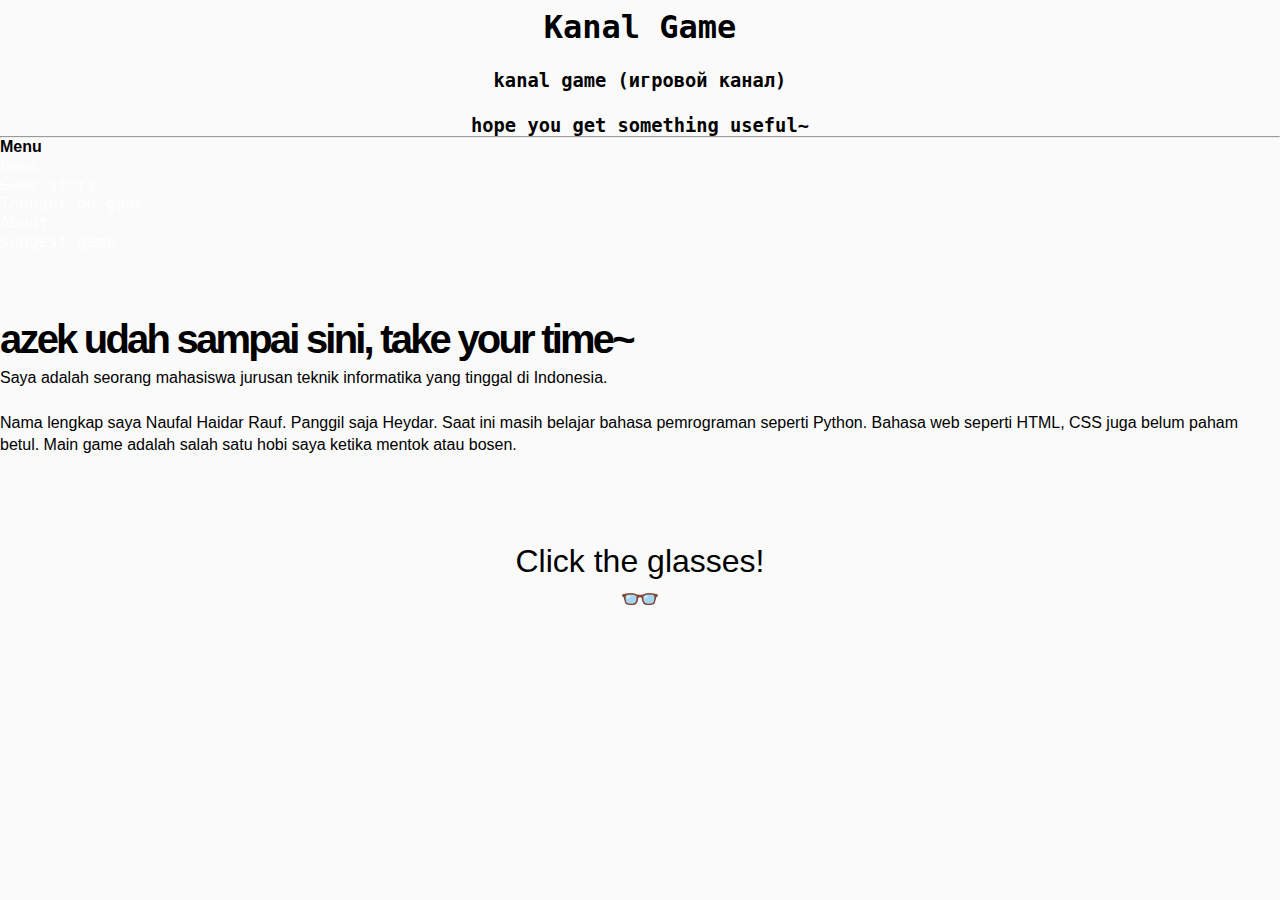
<file: WebHaidar_12342/about-me.html>
<!DOCTYPE html>
<html lang='en'>
<head>
	<meta charset="UTF-8"> 
    <meta name="viemport" content="width=device-width,intial-scale=1.0">
	<title>Kanal Game</title>
	<link rel='stylesheet' href='css/kanal-gameCss.css'>
</head>
<body>
	<header>
		<h1 style='text-align:center'> Kanal Game</h1>
		<h3 style='text-align:center'>kanal game (игровой канал)</h3>
		<h3 style='text-align:center'>hope you get something useful~</h3>
		<hr>
	</header>
	<nav>
        <div class="nav-name">
            <h4> Menu</h4>
        </div>

        <ul class="nav-links">
            <li>
                <a href="news.html">News</a>
            </li>
            
            
            <li>
                <a href="game-story.html">Game story</a>
            </li>
            

            <li>
                <a href="opinion.html">Thought on game</a>
            </li>
            

            <li>
                <a href="about-me.html">About</a>
            </li>
            
            
            <li>
                <a href="php/suggest_game.php">suggest game</a>
            </li>
            
        </ul>

        <div class="menuButton">
            <div class="line1"></div>
            <div class="line2"></div>
            <div class="line3"></div>

        </div>
    </nav>
	
	<div class="about-me">
		<h1>azek udah sampai sini, take your time~</h1>
		<p class="intro">Saya adalah seorang mahasiswa jurusan teknik informatika yang tinggal di Indonesia. </p>
		
		<p>
			Nama lengkap saya Naufal Haidar Rauf. Panggil saja Heydar. Saat ini masih belajar bahasa pemrograman seperti Python. Bahasa web seperti HTML, CSS juga belum paham betul. Main game adalah salah satu hobi saya ketika mentok atau bosen.
		</p>
	</div>
	
	<footer>
		<p>Click the glasses!</p>
		<script src="js/jawa_skript.js"></script>
		<span class="icon" onclick="setDarkMode()" id="darkButton">👓</span>
		
	</footer>

</body>
</html>
</file>
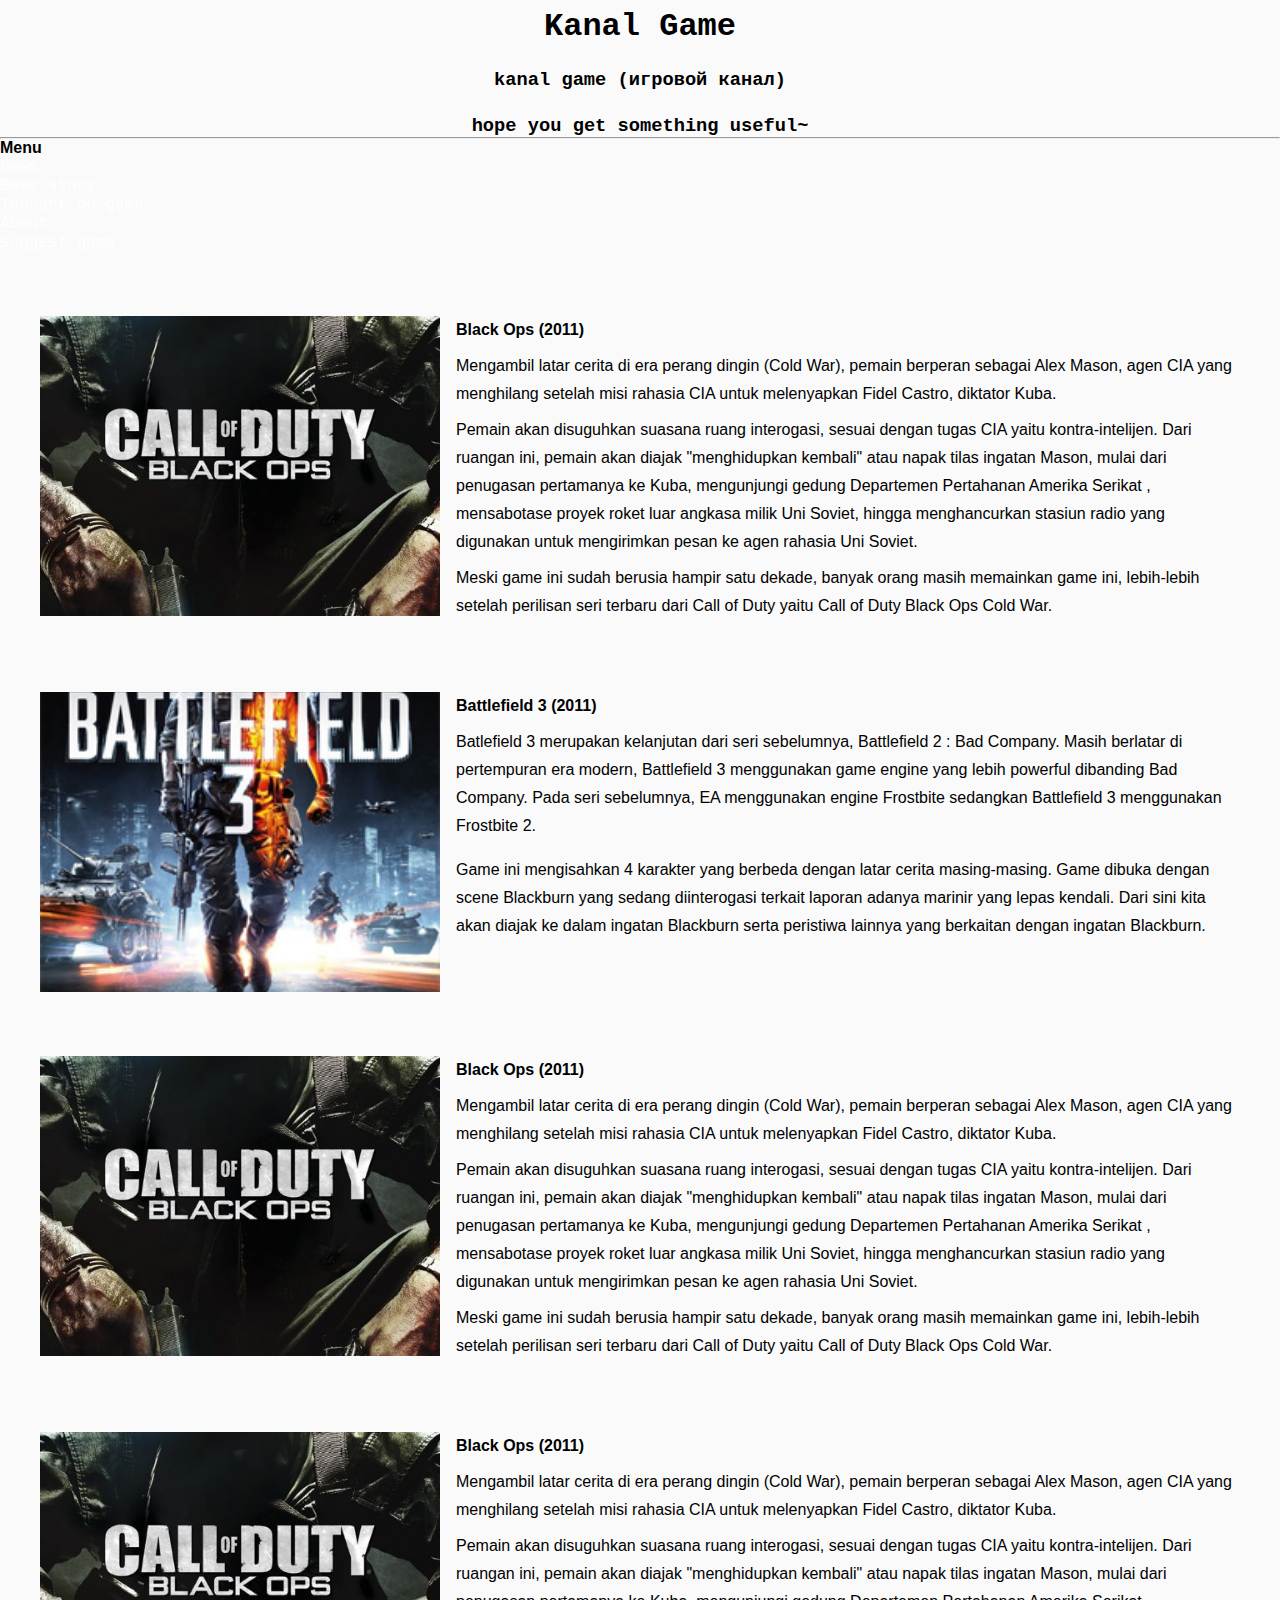
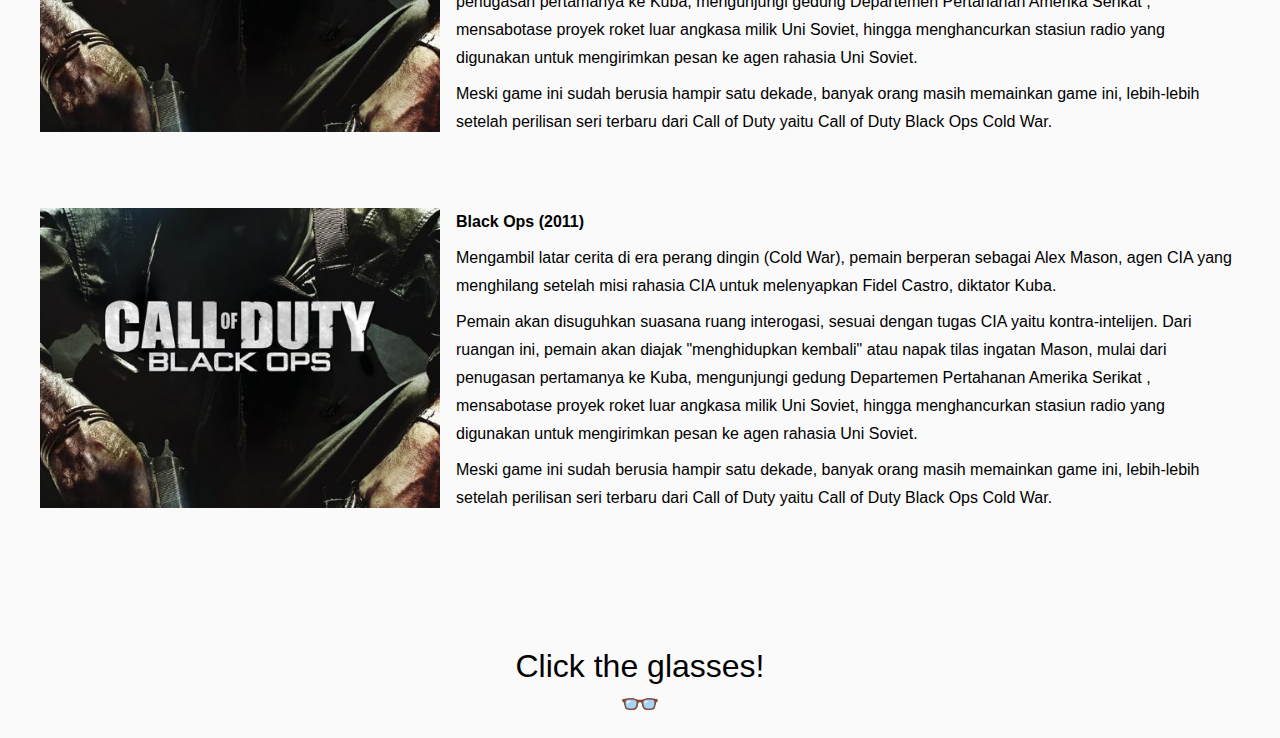
<file: WebHaidar_12342/game-story.html>
<!DOCTYPE html>
<html lang='en'>
<head>
	<meta charset="UTF-8"> 
    <meta name="viemport" content="width=device-width,intial-scale=1.0">
	<title>Kanal Game</title>
	<link rel='stylesheet' href='css/kanal-gameCss.css'>
</head>
<body>
	<header>
		<h1 style='text-align:center'> Kanal Game</h1>
		<h3 style='text-align:center'>kanal game (игровой канал)</h3>
		<h3 style='text-align:center'>hope you get something useful~</h3>
		<hr>
	</header>
	<nav>
        <div class="nav-name">
            <h4> Menu</h4>
        </div>

        <ul class="nav-links">
            <li>
                <a href="news.html">News</a>
            </li>
            
            
            <li>
                <a href="game-story.html">Game story</a>
            </li>
            

            <li>
                <a href="opinion.html">Thought on game</a>
            </li>
            

            <li>
                <a href="about-me.html">About</a>
            </li>
            
            
            <li>
                <a href="php/suggest_game.php">suggest game</a>
            </li>
            
        </ul>

        <div class="menuButton">
            <div class="line1"></div>
            <div class="line2"></div>
            <div class="line3"></div>

        </div>
    </nav>
	

	<div class="post">

		<!-- artikel ke-1 -->
		<div class="article">
            <div class="image-gameStory">
                <img src='img/call-of-duty-black-ops-cover-i8700.jpg' alt=''>	
            </div>

            <div class="detail-article">
                <div class="title-Of-article">Black Ops (2011)</div>
                <div class="description">
					Mengambil latar cerita di era perang dingin (Cold War), pemain berperan sebagai Alex Mason, agen CIA yang menghilang setelah misi rahasia CIA untuk melenyapkan Fidel Castro, diktator Kuba. 
				</div>
				
				<div class="description">
					Pemain akan disuguhkan suasana ruang interogasi, sesuai dengan tugas CIA yaitu kontra-intelijen. Dari ruangan ini, pemain akan diajak "menghidupkan kembali" atau napak tilas ingatan Mason, mulai dari penugasan pertamanya ke Kuba, mengunjungi gedung Departemen Pertahanan Amerika Serikat , mensabotase proyek roket luar angkasa milik Uni Soviet, hingga menghancurkan stasiun radio yang digunakan untuk mengirimkan pesan ke agen rahasia Uni Soviet.
				</div>
				<div class="description">
					Meski game ini sudah berusia hampir satu dekade, banyak orang masih memainkan game ini, lebih-lebih setelah perilisan seri terbaru dari Call of Duty yaitu Call of Duty Black Ops Cold War.
				</div>
            
        

            </div>
        </div>


		<!-- artikel ke-2 -->
		<div class="article">
			<div class="image-gameStory">
                <img src='img/Battlefield_3_Game_Cover.jpg' alt=''>	
            </div>

            <div class="detail-article">
                <div class="title-Of-article">Battlefield 3 (2011)</div>
                <div class="description">
					Batlefield 3 merupakan kelanjutan dari seri sebelumnya, Battlefield 2 : Bad Company. Masih berlatar di pertempuran era modern, Battlefield 3 menggunakan game engine yang lebih powerful dibanding Bad Company. Pada seri sebelumnya, EA menggunakan engine Frostbite sedangkan Battlefield 3 menggunakan Frostbite 2.
				</div>
				
				<div class="description">
					
				</div>
				<div class="description">
					Game ini mengisahkan 4 karakter yang berbeda dengan latar cerita masing-masing. Game dibuka dengan scene Blackburn yang sedang diinterogasi terkait laporan adanya marinir yang lepas kendali. Dari sini kita akan diajak ke dalam ingatan Blackburn serta peristiwa lainnya yang berkaitan dengan ingatan Blackburn.  
				</div>
            
        

            </div>
		</div>
		

		<!-- artikel ke-3 -->
		<div class="article">
            <div class="image-gameStory">
                <img src='img/call-of-duty-black-ops-cover-i8700.jpg' alt=''>	
            </div>

            <div class="detail-article">
                <div class="title-Of-article">Black Ops (2011)</div>
                <div class="description">
					Mengambil latar cerita di era perang dingin (Cold War), pemain berperan sebagai Alex Mason, agen CIA yang menghilang setelah misi rahasia CIA untuk melenyapkan Fidel Castro, diktator Kuba. 
				</div>
				
				<div class="description">
					Pemain akan disuguhkan suasana ruang interogasi, sesuai dengan tugas CIA yaitu kontra-intelijen. Dari ruangan ini, pemain akan diajak "menghidupkan kembali" atau napak tilas ingatan Mason, mulai dari penugasan pertamanya ke Kuba, mengunjungi gedung Departemen Pertahanan Amerika Serikat , mensabotase proyek roket luar angkasa milik Uni Soviet, hingga menghancurkan stasiun radio yang digunakan untuk mengirimkan pesan ke agen rahasia Uni Soviet.
				</div>
				<div class="description">
					Meski game ini sudah berusia hampir satu dekade, banyak orang masih memainkan game ini, lebih-lebih setelah perilisan seri terbaru dari Call of Duty yaitu Call of Duty Black Ops Cold War.
				</div>
            
        

            </div>
        </div>
		

		<!-- artikel ke-4 -->
		<div class="article">
            <div class="image-gameStory">
                <img src='img/call-of-duty-black-ops-cover-i8700.jpg' alt=''>	
            </div>

            <div class="detail-article">
                <div class="title-Of-article">Black Ops (2011)</div>
                <div class="description">
					Mengambil latar cerita di era perang dingin (Cold War), pemain berperan sebagai Alex Mason, agen CIA yang menghilang setelah misi rahasia CIA untuk melenyapkan Fidel Castro, diktator Kuba. 
				</div>
				
				<div class="description">
					Pemain akan disuguhkan suasana ruang interogasi, sesuai dengan tugas CIA yaitu kontra-intelijen. Dari ruangan ini, pemain akan diajak "menghidupkan kembali" atau napak tilas ingatan Mason, mulai dari penugasan pertamanya ke Kuba, mengunjungi gedung Departemen Pertahanan Amerika Serikat , mensabotase proyek roket luar angkasa milik Uni Soviet, hingga menghancurkan stasiun radio yang digunakan untuk mengirimkan pesan ke agen rahasia Uni Soviet.
				</div>
				<div class="description">
					Meski game ini sudah berusia hampir satu dekade, banyak orang masih memainkan game ini, lebih-lebih setelah perilisan seri terbaru dari Call of Duty yaitu Call of Duty Black Ops Cold War.
				</div>
            
        

            </div>
        </div>


		<!-- artikel ke-5 -->
		<div class="article">
            <div class="image-gameStory">
                <img src='img/call-of-duty-black-ops-cover-i8700.jpg' alt=''>	
            </div>

            <div class="detail-article">
                <div class="title-Of-article">Black Ops (2011)</div>
                <div class="description">
					Mengambil latar cerita di era perang dingin (Cold War), pemain berperan sebagai Alex Mason, agen CIA yang menghilang setelah misi rahasia CIA untuk melenyapkan Fidel Castro, diktator Kuba. 
				</div>
				
				<div class="description">
					Pemain akan disuguhkan suasana ruang interogasi, sesuai dengan tugas CIA yaitu kontra-intelijen. Dari ruangan ini, pemain akan diajak "menghidupkan kembali" atau napak tilas ingatan Mason, mulai dari penugasan pertamanya ke Kuba, mengunjungi gedung Departemen Pertahanan Amerika Serikat , mensabotase proyek roket luar angkasa milik Uni Soviet, hingga menghancurkan stasiun radio yang digunakan untuk mengirimkan pesan ke agen rahasia Uni Soviet.
				</div>
				<div class="description">
					Meski game ini sudah berusia hampir satu dekade, banyak orang masih memainkan game ini, lebih-lebih setelah perilisan seri terbaru dari Call of Duty yaitu Call of Duty Black Ops Cold War.
				</div>
            
        

            </div>
        </div>

	</div>
	
	<footer>
		<p>Click the glasses!</p>
		<script src="js/jawa_skript.js"></script>
		<span class="icon" onclick="setDarkMode()" id="darkButton">👓</span>
		
	</footer>
</body>
</html>
</file>
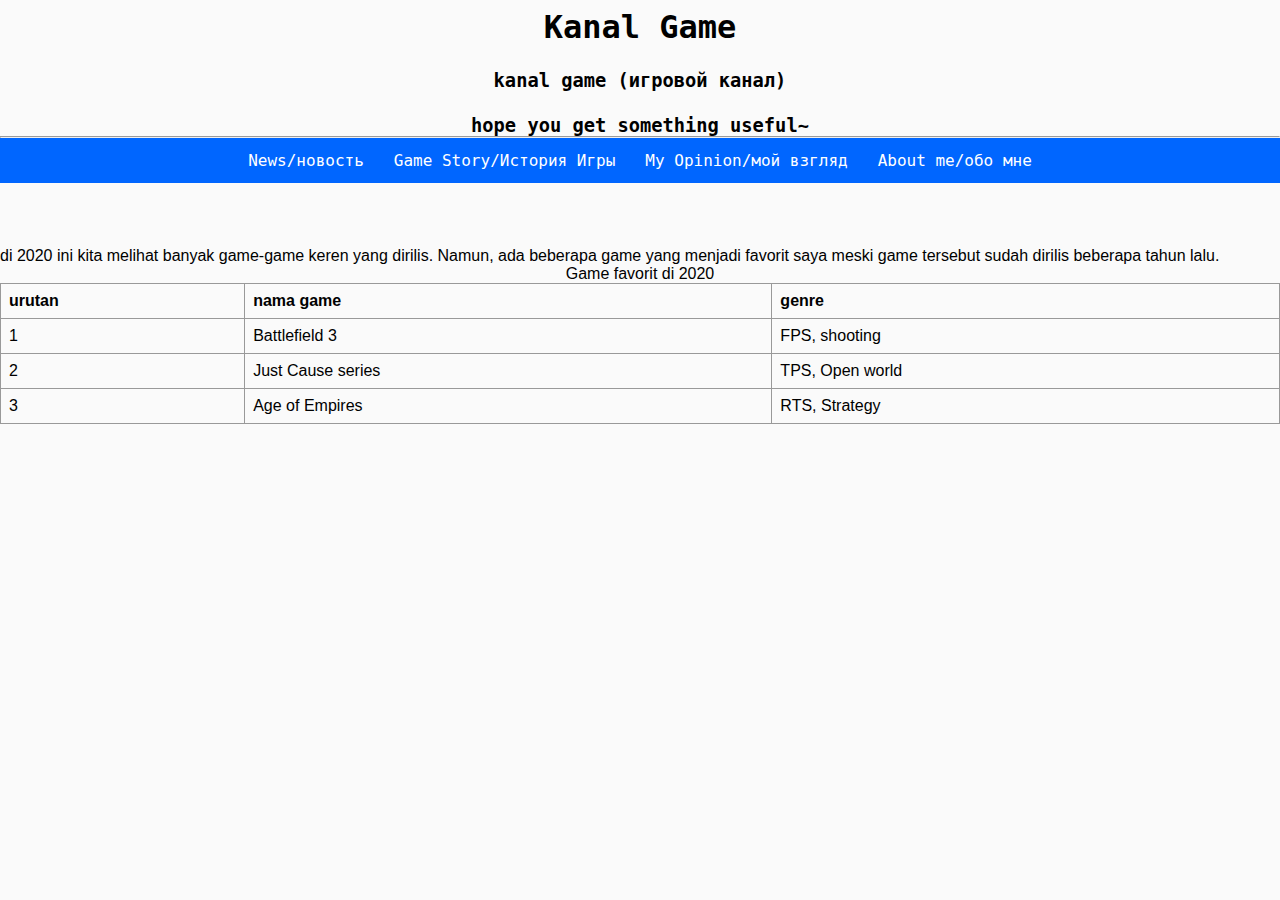
<file: WebHaidar_12342/my-opinion.html>
<!DOCTYPE html>
<html lang='en'>
<head>
	<meta charset="UTF-8"> 
    <meta name="viemport" content="width=device-width,intial-scale=1.0">
	<title>Kanal Game</title>
	<link rel='stylesheet' href='css/kanal-gameCss.css'>
</head>
<body>
	<header>
		<h1 style='text-align:center'> Kanal Game</h1>
		<h3 style='text-align:center'>kanal game (игровой канал)</h3>
		<h3 style='text-align:center'>hope you get something useful~</h3>
		<hr>
	</header>
	<div class="navbar">
        <ul>
            <li><a href="news.html">News/новость</a></li>
            <li><a href="game-story.html">Game Story/История Игры</a></li>
            <li><a href="my-opinion.html">My Opinion/мой взгляд</a></li>
            <li><a href="about-me.html">About me/обо мне</a></li>
        </ul>
    </div>
	<div class='post'>
		<blockquote>
			di 2020 ini kita melihat banyak game-game keren yang dirilis. Namun, ada beberapa game yang menjadi favorit saya meski game tersebut sudah dirilis beberapa tahun lalu.
		</blockquote>
			<table>	
				<caption>Game favorit di 2020</caption>
				<tr>
					<th> urutan</th>
					<th> nama game </th>
					<th> genre </th>
				
				</tr>
				<tr>
					<td> 1</td>
					<td> Battlefield 3</td>
					<td> FPS, shooting</td>
				
				</tr>
				<tr>
					<td> 2 </td>
					<td> Just Cause series</td>
					<td> TPS, Open world</td>
				
				</tr>
				<tr> 
					<td> 3</td>
					<td> Age of Empires</td>
					<td> RTS, Strategy</td>
				
			</table>
		
	</div>
	
</body>
</html>
</file>
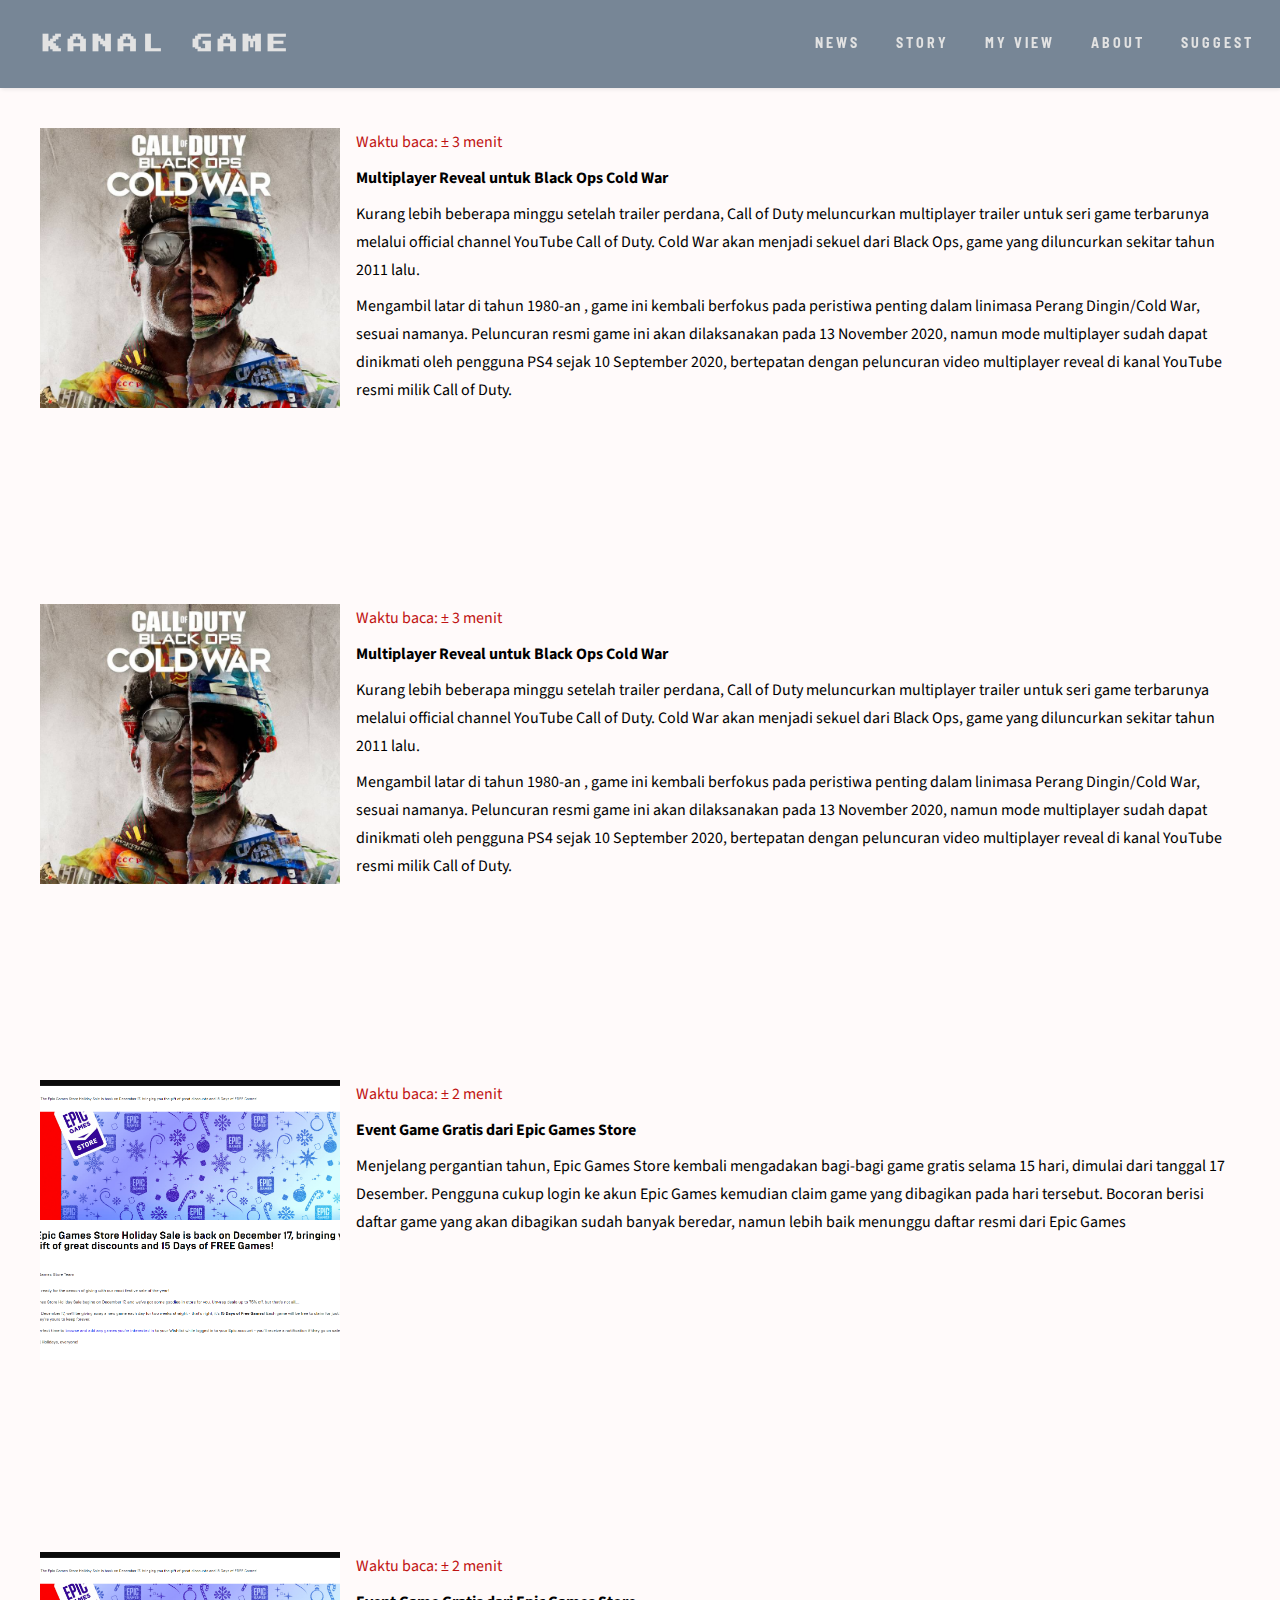
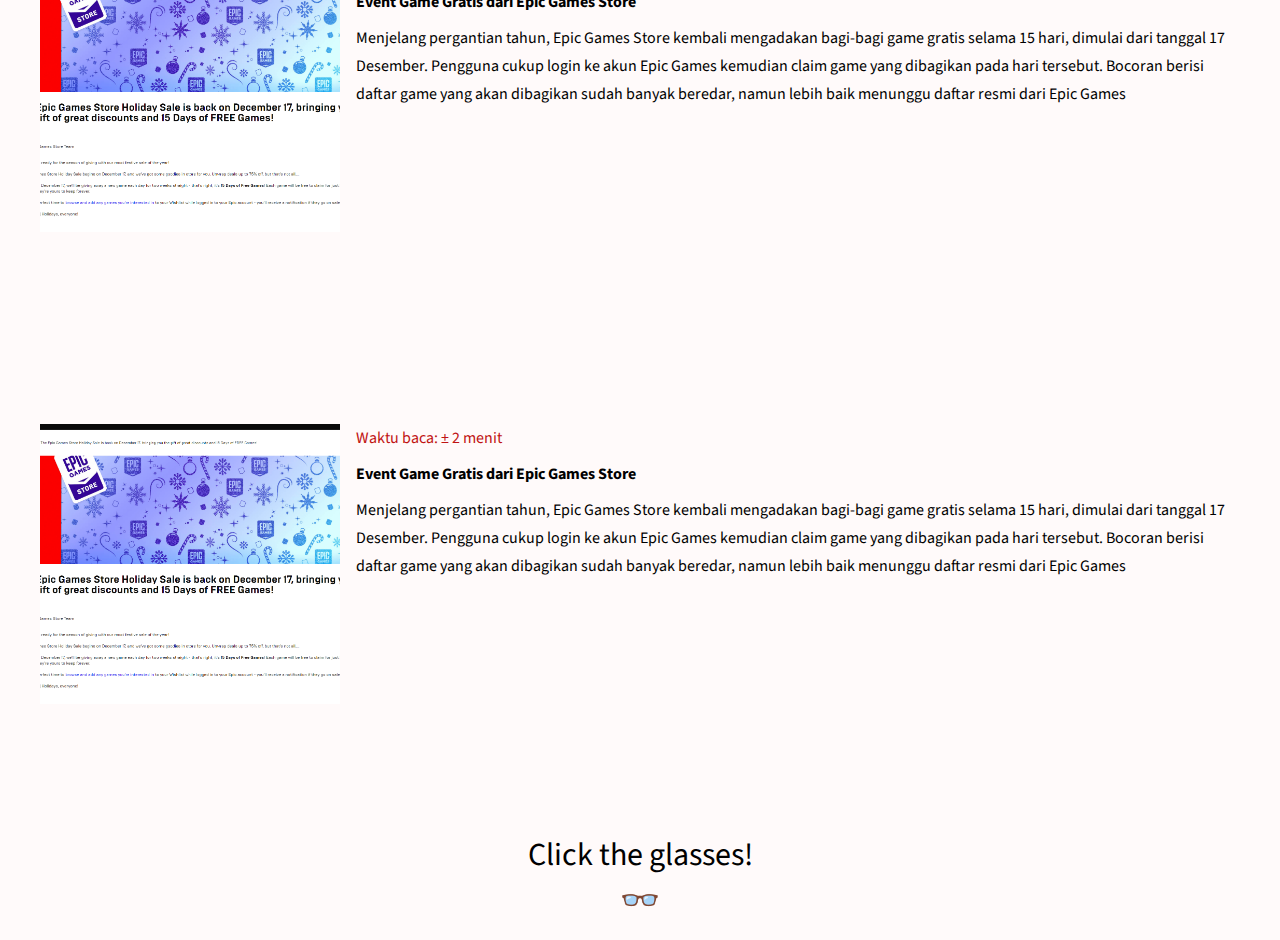
<file: WebHaidar_12342/news.html>
<!DOCTYPE html>
<html lang='en'>

<head>
    <meta charset="UTF-8">
    <meta name="viemport" content="width=device-width,intial-scale=1.0">
    <meta http-equiv="X-UA-Compatible" content="IE=edge">
    <!-- <meta name="HandHeldFriendly" content="True"> -->
    <title>Kanal Game</title>

    <!-- menggunakan font yang disediakan oleh Google Font (font.google.com) -->
    <link rel="preconnect" href="https://fonts.gstatic.com">
    <link
        href="https://fonts.googleapis.com/css2?family=Barlow+Semi+Condensed:wght@600&family=Bebas+Neue&family=Press+Start+2P&family=Roboto+Mono&family=Source+Sans+Pro:ital@1&display=swap"
        rel="stylesheet">





    <!-- mengarahkan styling ke external css  -->
    <!-- <link rel='stylesheet' href='css/kanal-gameCss.css'> -->
    <link rel="stylesheet" href="css/style.css">

</head>

<body>

    <header>
        <!-- <h1 style='text-align:center'> Kanal Game</h1> -->
        <!-- <h3 style='text-align:center'>kanal game (игровой канал)</h3>
		<h3 style='text-align:center'>hope you get something useful~</h3> -->
        <div class="nav-name">
            <h4> Kanal Game</h4>
        </div>
        <!-- bagian hamburger menu/garis tiga
                    untuk tampilan mobile -->
        <input class="menuButton" type="checkbox" name="" id="menuButton">
        <label class="menuIcon" for="menuButton"><span class="navIcon"></span></label>
        <!-- end of hamburger menu -->

        <!-- navbar dekstop -->
        <ul class="navdesktop">
            <li>
                <a href="news.html">News</a>
            </li>


            <li>
                <a href="game-story.html">Story</a>
            </li>


            <li>
                <a href="opinion.html">My View</a>
            </li>


            <li>
                <a href="about-me.html">About</a>
            </li>


            <li>
                <a href="php/suggest_game.php">Suggest</a>
            </li>

        </ul>




        <nav>
            <!-- navbar mobile  -->
            <!-- <ul class="navmobile">
                <li>
                    <a href="news.html">News</a>
                </li>
                
                
                <li>
                    <a href="game-story.html">Story</a>
                </li>
                
    
                <li>
                    <a href="opinion.html">My View</a>
                </li>
                
    
                <li>
                    <a href="about-me.html">About</a>
                </li>
                
                
                <li>
                    <a href="php/suggest_game.php">Suggest</a>
                </li>
                
            </ul> -->
            <!-- <div class="menuButton">
                <div class="line1"></div>
                <div class="line2"></div>
                <div class="line3"></div>
    
            </div> -->
        </nav>




    </header>




    <script src="js/jawa_skript.js"></script>



    <!-- artikel ke-1 -->
    <div class='post'>
        <div class="article">
            <div class="image">
                <img src='img/BO-Cold-War-Reveal-Tout-1-1280x720.jpg' alt=''>
            </div>

            <div class="detail-article">
                <div class="read-time"> Waktu baca: &plusmn; 3 menit </div>
                <div class="title-Of-article"> Multiplayer Reveal untuk Black Ops Cold War</div>

                <div class="description">Kurang lebih beberapa minggu setelah trailer perdana, Call of Duty
                    meluncurkan multiplayer trailer untuk seri game terbarunya melalui official channel YouTube Call of
                    Duty. Cold War akan menjadi sekuel dari Black Ops, game yang diluncurkan sekitar tahun 2011 lalu.
                </div>
                <div class="description">
                    Mengambil latar di tahun 1980-an , game ini kembali berfokus pada peristiwa penting dalam linimasa
                    Perang Dingin/Cold War, sesuai namanya. Peluncuran resmi game ini akan dilaksanakan pada 13 November
                    2020, namun mode multiplayer sudah dapat dinikmati oleh pengguna PS4 sejak 10 September 2020,
                    bertepatan dengan peluncuran video multiplayer reveal di kanal YouTube resmi milik Call of Duty.

                </div>


            </div>
        </div>

        <!-- artikel ke-2 -->
        <div class='post'>

            <div class="article">
                <div class="image">
                    <img src='img/BO-Cold-War-Reveal-Tout-1-1280x720.jpg' alt=''>
                </div>

                <div class="detail-article">
                    <div class="read-time"> Waktu baca: &plusmn; 3 menit </div>
                    <div class="title-Of-article"> Multiplayer Reveal untuk Black Ops Cold War</div>

                    <div class="description">Kurang lebih beberapa minggu setelah trailer perdana, Call of Duty
                        meluncurkan multiplayer trailer untuk seri game terbarunya melalui official channel YouTube Call
                        of Duty. Cold War akan menjadi sekuel dari Black Ops, game yang diluncurkan sekitar tahun 2011
                        lalu.
                    </div>
                    <div class="description">
                        Mengambil latar di tahun 1980-an , game ini kembali berfokus pada peristiwa penting dalam
                        linimasa Perang Dingin/Cold War, sesuai namanya. Peluncuran resmi game ini akan dilaksanakan
                        pada 13 November 2020, namun mode multiplayer sudah dapat dinikmati oleh pengguna PS4 sejak 10
                        September 2020, bertepatan dengan peluncuran video multiplayer reveal di kanal YouTube resmi
                        milik Call of Duty.

                    </div>


                </div>
            </div>

            <!-- artikel ke-3 -->
            <div class="post">
                <div class="article">
                    <div class="image">
                        <img src='img/confirmed free games event dec 2020.png' alt=''>
                    </div>

                    <div class="detail-article">
                        <div class="read-time"> Waktu baca: &plusmn; 2 menit </div>
                        <div class="title-Of-article"> Event Game Gratis dari Epic Games Store</div>

                        <div class="description">Menjelang pergantian tahun, Epic Games Store kembali mengadakan
                            bagi-bagi game gratis selama 15 hari, dimulai dari tanggal 17 Desember. Pengguna cukup login
                            ke akun Epic Games kemudian claim game yang dibagikan pada hari tersebut. Bocoran berisi
                            daftar game yang akan dibagikan sudah banyak beredar, namun lebih baik menunggu daftar resmi
                            dari Epic Games
                        </div>
                    </div>
                </div>
            </div>


            <!-- artikel ke-4 -->
            <div class="post">
                <div class="article">
                    <div class="image">
                        <img src='img/confirmed free games event dec 2020.png' alt=''>
                    </div>

                    <div class="detail-article">
                        <div class="read-time"> Waktu baca: &plusmn; 2 menit </div>
                        <div class="title-Of-article"> Event Game Gratis dari Epic Games Store</div>

                        <div class="description">Menjelang pergantian tahun, Epic Games Store kembali mengadakan
                            bagi-bagi game gratis selama 15 hari, dimulai dari tanggal 17 Desember. Pengguna cukup login
                            ke akun Epic Games kemudian claim game yang dibagikan pada hari tersebut. Bocoran berisi
                            daftar game yang akan dibagikan sudah banyak beredar, namun lebih baik menunggu daftar resmi
                            dari Epic Games
                        </div>
                    </div>
                </div>
            </div>


            <!-- artikel ke-5 -->
            <div class="post">
                <div class="article">
                    <div class="image">
                        <img src='img/confirmed free games event dec 2020.png' alt=''>
                    </div>

                    <div class="detail-article">
                        <div class="read-time"> Waktu baca: &plusmn; 2 menit </div>
                        <div class="title-Of-article"> Event Game Gratis dari Epic Games Store</div>

                        <div class="description">Menjelang pergantian tahun, Epic Games Store kembali mengadakan
                            bagi-bagi game gratis selama 15 hari, dimulai dari tanggal 17 Desember. Pengguna cukup login
                            ke akun Epic Games kemudian claim game yang dibagikan pada hari tersebut. Bocoran berisi
                            daftar game yang akan dibagikan sudah banyak beredar, namun lebih baik menunggu daftar resmi
                            dari Epic Games
                        </div>
                    </div>
                </div>
            </div>


            <footer>
                <p> Click the glasses!</p>

                <span class="icon" onclick="setDarkMode()" id="darkButton">👓</span>

            </footer>








        </div>


        <!-- membuat tombol buat dark mode/light mode -->
        <!-- sumber inspirasi: tirto.id -->
        <!-- <div class="switch-box" style="right: 95px;">
        <div class="switch">
            <input type="checkbox" name="toggle">
            <label for="toggle">
                <i></i>
            </label>
            <span class="dark"> Dark</span>
            <span class="light">Light</span>
        </div>

    </div> -->

</body>

</html>
</file>
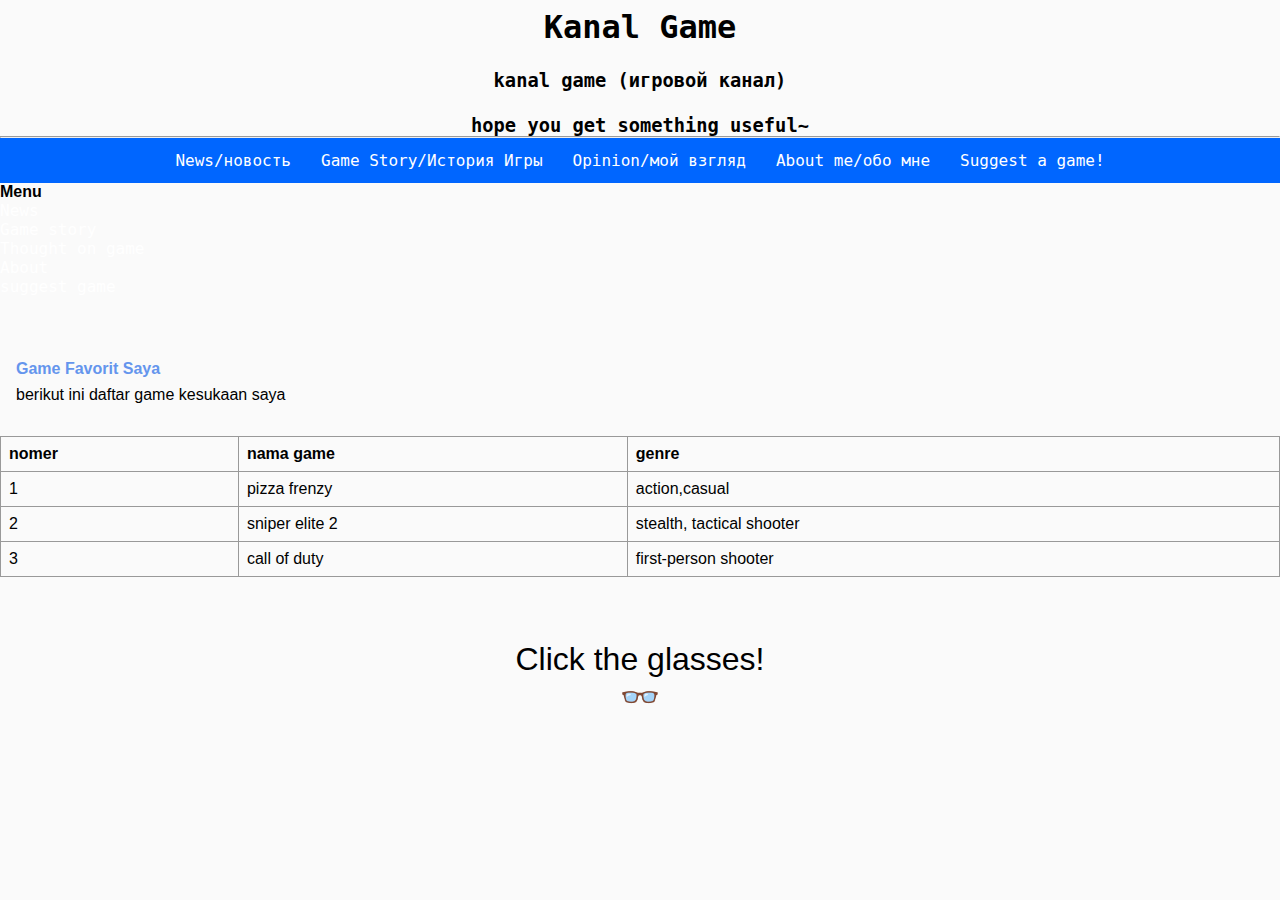
<file: WebHaidar_12342/opinion.html>
<!DOCTYPE html>
<html lang='en'>
<head>
	<meta charset="UTF-8"> 
    <meta name="viemport" content="width=device-width,intial-scale=1.0">
	<!-- <meta http-equiv="X-UA-Compatible" content="ie-edge,chrome=1"> -->
	<title>Kanal Game</title>
	<link rel='stylesheet' href='css/kanal-gameCss.css'>
</head>
<body>
	<header>
		<h1 style='text-align:center'> Kanal Game</h1>
		<h3 style='text-align:center'>kanal game (игровой канал)</h3>
		<h3 style='text-align:center'>hope you get something useful~</h3>
		<hr>
	</header>
	<div class="navbar">
        <ul>
            <li><a href="news.html">News/новость</a></li>
            <li><a href="game-story.html">Game Story/История Игры</a></li>
            <li><a href="opinion.html">Opinion/мой взгляд</a></li>
            <li><a href="about-me.html">About me/обо мне</a></li>
            <li><a href="php/suggest_game.php">Suggest a game!</a></li>
        </ul>
	</div>
	
	<nav>
        <div class="nav-name">
            <h4> Menu</h4>
        </div>

        <ul class="nav-links">
            <li>
                <a href="news.html">News</a>
            </li>
            
            
            <li>
                <a href="game-story.html">Game story</a>
            </li>
            

            <li>
                <a href="opinion.html">Thought on game</a>
            </li>
            

            <li>
                <a href="about-me.html">About</a>
            </li>
            
            
            <li>
                <a href="php/suggest_game.php">suggest game</a>
            </li>
            
        </ul>

        <div class="menuButton">
            <div class="line1"></div>
            <div class="line2"></div>
            <div class="line3"></div>

        </div>
    </nav>
	<div class='opinion'>
		<div class="opini-saya">
			<div class="title"> Game Favorit Saya</div>
			<div class="desc"> berikut ini daftar game kesukaan saya</div>
		</div>

		<table>
			<thead>
				<tr>
					<th>nomer</th>
					<th>nama game</th>
					<th>genre</th>
				</tr>
			</thead>
			
			<tbody>
				<tr>
					<td>1</td>
					<td>pizza frenzy</td>
					<td>action,casual</td>
				</tr>

				<tr>
					<td>2</td>
					<td>sniper elite 2</td>
					<td>stealth, tactical shooter</td>
				</tr>

				<tr>
					<td>3</td>
					<td>call of duty</td>
					<td>first-person shooter</td>
				</tr>
			</tbody>

		</table>


        
	</div>

	





	
	<footer>
		<p>Click the glasses!</p>
		<script src="js/jawa_skript.js"></script>
		<span class="icon" onclick="setDarkMode()" id="darkButton">👓</span>
		
	</footer>

</body>
</html>
</file>
<file: WebHaidar_12342/css/kanal-gameCss.css>
* {
	margin:0;
	padding:0;
	box-sizing: border-box;
	
}


/* dark mode secara otomatis */
/* a{
  color: #0033cc;
}

@media (prefers-color-scheme: dark){
  body{
    color: #eee;
    background: #121212;
  }

  body a{
    color: #809fff;
  }
} */

/* dark mode dengan javascript/js  */
.darkmode{
  background: #292c35;
  color: whitesmoke;
}

h1,h3{
  font-family: 'Roboto Mono', monospace;
}


body {
  font-size: 16px;
  font-family: 'Source Sans Pro', sans-serif;
  background-color: #fafafa;
}

header{
  font-size: 1rem;
  margin-top: 8px;
  margin-bottom: auto;
  padding: 0px;
  /* line-height: 1.75rem; */
}

header h3{
  margin-top: 1.5rem;
  /* line-height: 1rem; */
}

.navbar{
	display: grid;
	justify-content: center;
	align-items: center;
	background-color: #0066ff;
	text-align: center;
	height:45px;
}
.navbar li{
	float: left;
	padding: 12px 5px;
	display: block;
	margin:0 10px; /* Atas-Bawah kanan-kiri*/
}

li a{
  font-family: 'Roboto Mono', monospace;
	text-decoration: none;
	color:#fff;
}
.navbar li:hover{
	background-color: #444;
	height: 100%;
}


/* bagian ini untuk menyembunyikan
sebagian teksnya */



/* ---------- */

.post{
/* nama parentnya */
  padding-top: 4rem;
  width: 100%;
  display: flex;
  flex-direction: column;
	
}

.post .article{
/* nama child/ anaknya */
  
  width: 100%;
  /* supaya full tampilannya  */

  max-width: 1200px;
  /* supaya tidak terlalu panjang tampilan teksnya,
  sekaligus biar lebih responsif */

  margin: auto;

  display: flex;

  margin-bottom: 4rem;

  line-height: 1.75em;
}

.post .article .detail-article{
  margin-left: 1rem;
  display: flex;
  flex-direction: column;

}

.detail-article .title-Of-article{
  font-weight: bold;
}

.detail-article .read-time{
  color: #bf1313;
}

.detail-article .read-time,
.detail-article .title-Of-article,
.detail-article .description{
  margin-bottom: .5rem;
}

.image{
  min-width: 300px;
  max-width: 300px;
  height: 280px;
  overflow: hidden;
}

.image img{
  width: 100%;
  height: 100%;
  object-fit: cover;
}

.detail-article .trailer-video{
  width: 100%;
}

.detail-article .trailer-video .iframe {
  width: 100%;
  position: relative;
}

/* .trailer-video .iframe .video{
  width: 100%;
  position: relative;
}  */




/* .post.tes{
	padding-top: 25px;
	padding-bottom: 25px;
	border-bottom: solid 1px rgba(37, 38, 39, 0.15);
} */

/* .post img{
	display: block;
	width: 100%;
	border-radius: 4px;
	max-height: 160px;
	max-width: 280px;
	object-fit: cover;

	/* width: 400px;
	float: left;
	margin:0 20px 0 0; */
/* } */ 

.opinion{
  /* nama parentnya */
  padding-top: 4rem;
  width: 100%;
  display: flex;
  flex-direction: column;
	/* padding: 10px; */
	/* margin: 5px 0; */
	/* min-height: 250px; */
  
}

.opinion .opini-saya{

  margin-left: 1rem;
  display: flex;
  flex-direction: column;
  
}


.opinion .title{
  font-weight: bold;
  color: cornflowerblue;
  margin-bottom: .5rem;

}

.opinion .opini-saya .desc{
  margin-bottom: 2rem;
}

.about-me{
  /* nama parentnya */
  padding-top: 4rem;
  width: 100%;
  display: flex;
  flex-direction: column;
}

.about-me h1{
  font-size: 2.5rem;
  font-family:"neosans regular", "Helvetica Neue", Helvetica, Arial, Sans-serif ;
  letter-spacing: -0.07em;
  margin-bottom: 0.1em;
  line-height: 1.2em;
}

p .intro{
  font-size: 2.5rem;
  line-height: 1.3em;
  margin-bottom: 0.7em;
  clear: both;
}

.about-me p{
  font-family: "proxima nova light", "Helvetica Neue", Helvetica, Arial, Sans-serif;
  margin-bottom: 1.4em;
  line-height: 1.4em;
  -webkit-font-smoothing: antialiased;
}

.suggestion{
  padding-top: 4rem;
  width: 100%;
  display: flex;
  flex-direction: column;
}

.image-gameStory{
  min-width: 400px;
  max-width: 400px;
  height: 300px;
  overflow: hidden;
}

.image-gameStory img{
  width: 100%;
  height: 100%;
  object-fit: cover;
}

.suggestion .pengantar-form{
  padding-top: 4rem;
  padding-left: 1rem;
}

.suggestion .container-form{
  padding-top: 4rem;
  padding-bottom: 4px;
}

.show-data{
  margin-left: 1rem;
  display: flex;
  flex-direction: column;
}

footer{
  font-size: 2rem;
  text-align: center;
  margin-top: 4rem;
  margin-bottom: 1rem;
}

footer .icon{
  cursor: pointer;
}


/* bagian ini untuk table
berisi game kesukaan */
table{
  border-collapse: collapse;
} 

th,td {
  border: 1px solid #999;
  padding: 0.5rem;
  text-align: left;
}
/* ----------------------------- */



/* bagian untuk form */
input[type=text], select, textarea {
    width: 100%;
    padding: 12px;
    border: 1px solid #ccc;
    border-radius: 4px;
    resize: vertical;
  }
  
  label {
    padding: 12px 12px 12px 0;
    display: inline-block;
  }
  
  input[type=submit] {
    background-color: #4CAF50;
    color: white;
    padding: 12px 20px;
    border: none;
    border-radius: 4px;
    cursor: pointer;
    float: right;
  }
  
  input[type=submit]:hover {
    background-color: #45a049;
  }
  
  .wadah-form {
    border-radius: 5px;
    background-color: #f2f2f2;
    padding: 20px;
  }
  
  .col-25 {
    float: left;
    width: 25%;
    margin-top: 6px;
  }
  
  .col-75 {
    float: left;
    width: 75%;
    margin-top: 6px;
  }
  
  /* Clear floats after the columns */
  .row:after {
    content: "";
    display: table;
    clear: both;
  }
  
  /* Responsive layout - when the screen is less than 600px wide, make the two columns stack on top of each other instead of next to each other */
  @media screen and (max-width: 600px) {
    .col-25, .col-75, input[type=submit] {
      width: 100%;
      margin-top: 0;
    }
  }

/* ------------------------------------------------- */
</file>
<file: WebHaidar_12342/css/style.css>
/* credit for navbar design:
-dev ed ()
-mutedblues (https://codepen.io/mutedblues/pen/MmPNPG?editors=1100)
-4reality.id */

* {
    margin: 0px;
    padding: 0px;
    box-sizing: border-box;
    
}

.darkmode {
    background: #292c35;
    color: whitesmoke;
}

/* h1, h3 {
    font-family: 'Roboto Mono', monospace;
} */

body {
    font-size: 16px;
    font-family: 'Source Sans Pro', sans-serif;
    background-color: #fffafa;
    transition: all 0.2s;
}

ul{
    list-style: none;
}
/* bagian header */

header {
    padding-top: 1.5rem;
    padding-bottom: 1.5rem;
    /* display: block; */
    position: fixed;
    width: 100%;
    font-size: 1rem;
    box-shadow: 1px 1px 4px 0 rgba(0,0,0,.1);
    /* margin-top: 8px; */
    /* margin-bottom: auto; */
    /* padding: 0px; */
    /* alpha value di background-color: ; (angka paling akhir) berfungsi untuk mengatur opacity */
    background-color: rgb(112, 128, 144, 0.95);
    /* line-height: 1.75rem; */
    z-index: 3;
    /* box-shadow:  0 10px 20px rgba(50,50,50,.95); */
}

header nav {
    position: relative;
    /* height: 100 px; */
    max-width: 90%;
    display: flex;
    justify-content: space-between;
    align-items: center;
    /* min-height: 8vh; */
    margin: 0 auto;
   
    font-family: 'Source Sans Pro', sans-serif;
}

header ul{
    /* display: flex;
    flex-direction: column;
    width: 100%; */
    margin: 0;
    padding: 0;
    list-style: none;
    overflow: hidden;
}

header li a{
    /* text-align: left; */
    display: flex;
    text-transform: uppercase;
    /* justify-content: flex-end; */
    justify-content: space-between;
    padding: 20px 20px;
    text-decoration: none;
}

header .menuButton:hover{
    background-color: rgb(155, 151, 160);
}

header .nav-name{
    display:block;
    float: left;
    font-size: 20px;
    padding: 10px 25px;
    text-decoration: none;
    color: rgb(226, 226, 226);
    text-transform: uppercase;
    font-family: 'Press Start 2P', cursive;
    letter-spacing: 5px;
}

header .nav-name h4{
    padding:0 18px;
}

/* end of header */

/* transisi ketika mouse hover */
header li a,
header li a:after,
header li a:before {
  transition: all .5s;
}
header .navdesktop li a {
    position: relative;
    z-index: 1;
    padding:10px;
}

header .navdesktop li a:hover {
    color: rgba(149, 193, 240, 0.39);
}

header .navdesktop li a:after {
    display: block;
    position: absolute;
    top: 0;
    left: 0;
    bottom: 0;
    right: 0;
    margin: auto;
    width: 100%;
    height: 1px;
    content: '.';
    color: transparent;
    background: rgba(37, 56, 78, 0.466);
    visibility: none;
    opacity: 0;
    z-index: -1;
}

header .navdesktop  li a:hover:after {
    opacity: 1;
    visibility: visible;
    height: 100%;
}
@-webkit-keyframes fill {
    0% {
      width: 0%;
      height: 1px;
    }
    50% {
      width: 100%;
      height: 1px;
    }
    100% {
      width: 100%;
      height: 100%;
      background: rgb(129, 126, 126);
    }
}
/* ---end of selectors for hover animation--- */


/* menu button/hamburger menu */
header .navdesktop{
    clear: both;
    max-height: 0;
    transition: max-height .2s ease-out;
}

header .menuIcon{
    cursor: pointer;
    display: inline-block;
    float: right;
    padding: 16px 20px;
    position: relative;
    user-select: none;
}

header .menuIcon .navIcon{
    background: rgb(226, 226, 226);
    display: block;
    height: 2.5px;
    position: relative;
    transition: background .2s ease-out;
    width: 18px; 
}

header .menuIcon .navIcon::before,
header .menuIcon .navIcon::after{
    background: rgb(226, 226, 226);
    content: '';
    display: block;
    height: 100%;
    position: absolute;
    transition: all .2s ease-out;
    width: 100%;
}


header .menuIcon .navIcon::before{
    top: 5px;
}
header .menuIcon .navIcon::after{
    top: -5px;
}

header .menuButton{
    display: none;
}

header .menuButton:checked ~ .navdesktop{
    max-height: 240px;
}

header .menuButton:checked ~ .menuIcon .navIcon{
    background: transparent;
}

header .menuButton:checked ~ .menuIcon .navIcon::before{
    transform: rotate(-45deg);
}
header .menuButton:checked ~ .menuIcon .navIcon::after{
    transform: rotate(45deg);
}

header .menuButton:checked ~ .menuIcon:not(.steps) .navIcon::before,
header .menuButton:checked ~ .menuIcon:not(.steps) .navIcon::after{
    top: 0;
}

@media (min-width:768px){
    header li{
        float: left;
    }
    header li a{
        display: block;
        padding: 20px 30px;
    }
    header .navdesktop{
        clear: none;
        float: right;
        letter-spacing: 1rem ;
        max-height: none;
    }

    header .navdesktop a{
        padding-left: 1rem;
        padding-right: 1rem;
        margin-right: 1rem;
    }
    header .menuIcon{
        display: none;
    }
}

@media (max-width:640px){
    header ul{
        width: 100%;
        height: 100vh;
        flex-direction: column;
    }
    header .navdesktop li{
        display: flex;
        flex-direction: column;
    }
    header .navdesktop a{
        margin-top: 0.3rem;
        padding-top: 1rem;
        padding-bottom: 1rem;
        margin-bottom: 0.3rem ;
    }
    header .menuButton{
        display: flex;
    }
}


header .navdesktop li {
    display: flex;
    justify-content: space-evenly;
    font-family: 'Barlow Semi Condensed', sans-serif;
    font-size: 14px;
    letter-spacing: 3px;
    list-style: none;
    /* padding: 2rem; */
}

header .navdesktop a {
    justify-content: space-evenly;
    color: rgb(226, 226, 226);
    text-decoration: none;
    letter-spacing: 3px;
    font-weight: bold;
    font-size: 14px;
}


/* ---end of menu button styling--- */

/* ketika screen size di bawah 768px,
navdesktop dihilangkan */
/* @media(max-width:767px){
    
} */

/* ketika screen size 
lebih dari 768px. navmobile
dihilangkan */
/* @media(min-width:768px){
    nav ul.navmobile{
        display: none;
    }
    .navmobile li{
        display: none;
    }    
    .navmobile a{
        display: none;
    }   
} */

/* nav ul.navmobile{
    display: none;
}

.navmobile li{
    display: none;
} */

.post {
    /* nama parentnya */
    padding-top: 8rem;
    width: 100%;
    display: flex;
    flex-direction: column;
    transition: all 0.15s;
}

.post .article {
    /* nama child/ anaknya */
    width: 100%;
    /* supaya full tampilannya  */
    max-width: 1200px;
    /* supaya tidak terlalu panjang tampilan teksnya,
      sekaligus biar lebih responsif */
    margin: auto;
    display: flex;
    margin-bottom: 4rem;
    line-height: 1.75em;
}

.post .article .detail-article {
    margin-left: 1rem;
    display: flex;
    flex-direction: column;
}

.detail-article .title-Of-article {
    font-weight: bold;
}

.detail-article .read-time {
    color: #bf1313;
}

.detail-article .read-time, .detail-article .title-Of-article, .detail-article .description {
    margin-bottom: .5rem;
}

.image {
    min-width: 300px;
    max-width: 300px;
    height: 280px;
    overflow: hidden;
}

.image img {
    width: 100%;
    height: 100%;
    object-fit: cover;
}

.opinion {
    /* nama parentnya */
    padding-top: 4rem;
    width: 100%;
    display: flex;
    flex-direction: column;
    /* padding: 10px; */
    /* margin: 5px 0; */
    /* min-height: 250px; */
}

.opinion .opini-saya {
    margin-left: 1rem;
    display: flex;
    flex-direction: column;
}

.opinion .title {
    font-weight: bold;
    color: cornflowerblue;
    margin-bottom: .5rem;
}

.opinion .opini-saya .desc {
    margin-bottom: 2rem;
}

.about-me {
    /* nama parentnya */
    padding-top: 4rem;
    width: 100%;
    display: flex;
    flex-direction: column;
}

.about-me h1 {
    font-size: 2.5rem;
    font-family: "neosans regular", "Helvetica Neue", Helvetica, Arial, Sans-serif;
    letter-spacing: -0.07em;
    margin-bottom: 0.1em;
    line-height: 1.2em;
}

p .intro {
    font-size: 2.5rem;
    line-height: 1.3em;
    margin-bottom: 0.7em;
    clear: both;
}

.about-me p {
    font-family: "proxima nova light", "Helvetica Neue", Helvetica, Arial, Sans-serif;
    margin-bottom: 1.4em;
    line-height: 1.4em;
    -webkit-font-smoothing: antialiased;
}

.suggestion {
    padding-top: 4rem;
    width: 100%;
    display: flex;
    flex-direction: column;
}

.image-gameStory {
    min-width: 400px;
    max-width: 400px;
    height: 300px;
    overflow: hidden;
}

.image-gameStory img {
    width: 100%;
    height: 100%;
    object-fit: cover;
}

.suggestion .pengantar-form {
    padding-top: 4rem;
    padding-left: 1rem;
}

.suggestion .container-form {
    padding-top: 4rem;
    padding-bottom: 4px;
}

.show-data {
    margin-left: 1rem;
    display: flex;
    flex-direction: column;
}

footer {
    font-size: 2rem;
    text-align: center;
    margin-top: 4rem;
    margin-bottom: 1rem;
}

footer .icon {
    cursor: pointer;
}
</file>
